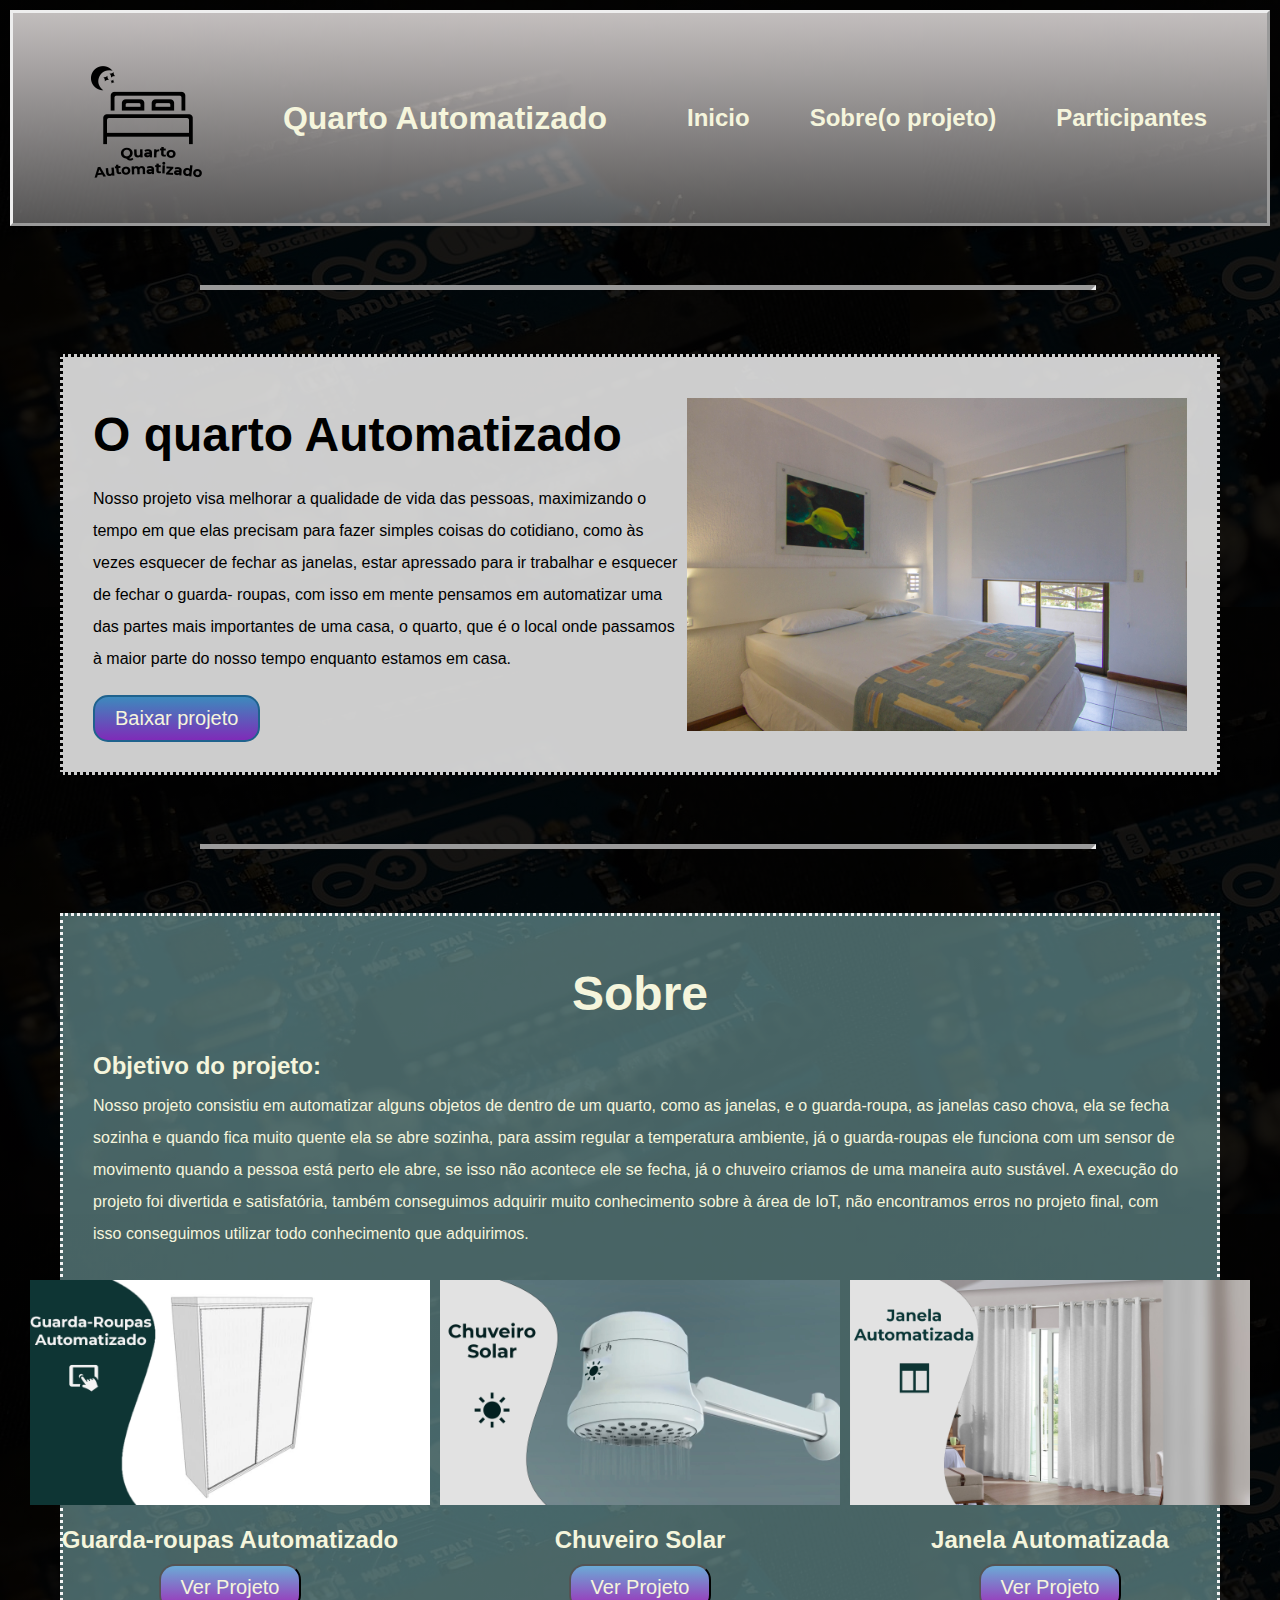
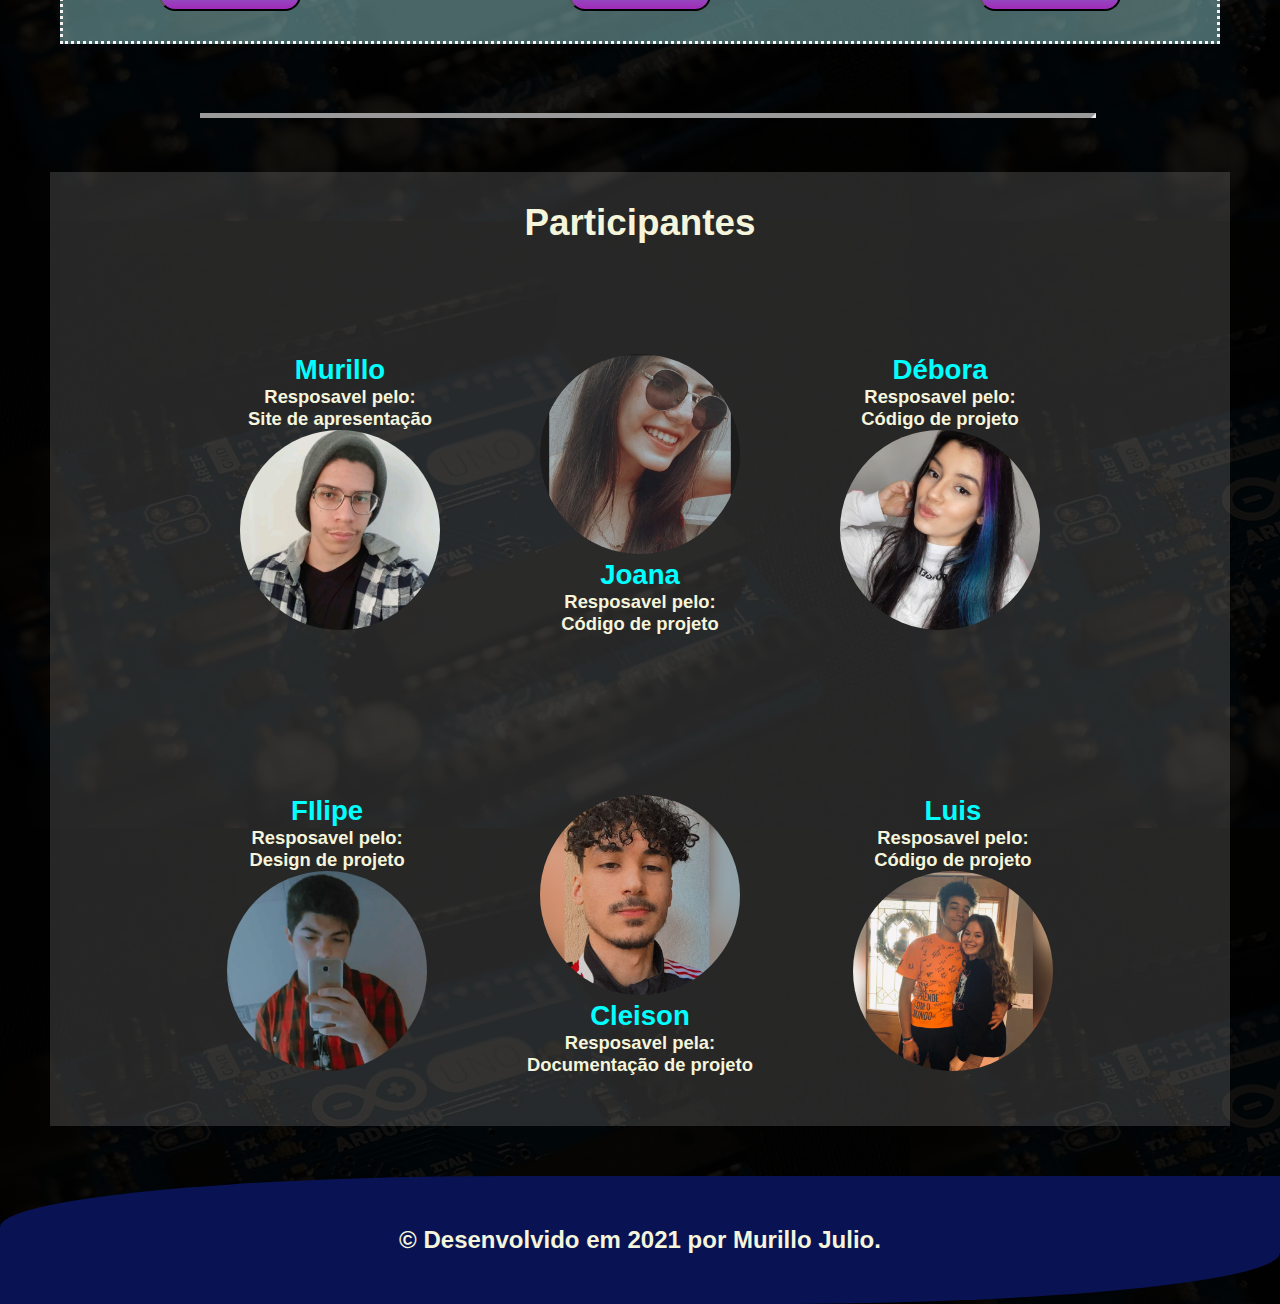
<file: index.html>
<!DOCTYPE html>
<html lang="en">
<head>
    <meta charset="UTF-8">
    <meta http-equiv="X-UA-Compatible" content="IE=edge">
    <meta name="viewport" content="width=device-width, initial-scale=1.0">
    <title>Projeto 2 semestre</title>
    <link rel="stylesheet" href="./style/style.css">
    <link rel="shortcut icon" href="./ProjetoImagens/Logo.png" type="image/x-icon">
    <link rel="stylesheet" href="./style/Responsive.css">
</head>
<body>
    <header>
        <div class="navbar">
            <img src="./ProjetoImagens/Logo.png" alt="">
            <h1>Quarto Automatizado</h1>
            <a href="index.html#inicio"><h2>Inicio</h2></a>
            <a href="index.html#sobre"><h2>Sobre(o projeto)</h2></a>
            <a href="index.html#participantes"><h2>Participantes</h2></a>
        </div>
    </header>
    
    <hr>

    <main>
        <div id="inicio">
            <div class="textos">
                <h1>O quarto Automatizado</h1>
                <p> Nosso projeto visa melhorar a qualidade de vida das pessoas, maximizando o tempo
                    em que elas precisam para fazer simples coisas do cotidiano, como às vezes esquecer
                    de fechar as janelas, estar apressado para ir trabalhar e esquecer de fechar o guarda-
                    roupas, com isso em mente pensamos em automatizar uma das partes mais
                    importantes de uma casa, o quarto, que é o local onde passamos à maior parte do
                    nosso tempo enquanto estamos em casa. </p>
                <button class="btn"><a href="./Quarto-Automatizado.zip"> Baixar projeto </a></button>
            </div>
            
            <div class="arduino">   
                <img class="quarto" src="./ProjetoImagens/ExQuarto.jpg" alt="">        
            </div>
        </div>

        <hr>

        <div id="sobre">
            <h1>Sobre</h1>
            <div class="textos">
                <h2>Objetivo do projeto: </h2>
                <p> Nosso projeto consistiu em automatizar alguns objetos de dentro de um quarto, como
                    as janelas, e o guarda-roupa, as janelas caso chova, ela se fecha sozinha e quando fica
                    muito quente ela se abre sozinha, para assim regular a temperatura ambiente, já o
                    guarda-roupas ele funciona com um sensor de movimento quando a pessoa está perto
                    ele abre, se isso não acontece ele se fecha, já o chuveiro criamos de uma maneira auto
                    sustável. A execução do projeto foi divertida e satisfatória, também conseguimos
                    adquirir muito conhecimento sobre à área de IoT, não encontramos erros no projeto
                    final, com isso conseguimos utilizar todo conhecimento que adquirimos. </p>
            </div>
            
            <div class="arduino">
                <div class="projetos">
                    <img src="./ProjetoImagens/Guarda roupas automatizado.jpg" alt="">
                    <h2>Guarda-roupas Automatizado</h2>
                    <button class="btn2"> <a href="GuardaRoupas.html">Ver Projeto </a></button>
                </div>   
                <div class="projetos">
                    <img src="./ProjetoImagens/Chuveiro 3D Thumb.jpg" alt="">
                    <h2>Chuveiro Solar</h2>
                    <button class="btn2"> <a href="chuveiro.html">Ver Projeto </a></button>
                </div>
                <div class="projetos">
                    <img src="./ProjetoImagens/Janela Automatizada.jpg" alt="">       
                    <h2>Janela Automatizada</h2>
                    <button class="btn2"> <a href="Janela.html"> Ver Projeto</a></button>
                </div>    
            </div>   
        </div>

        <hr>

        <div id="participantes">
            <h1>Participantes</h1>
            <div class="bloco1">
                <div class="murillo">
                    <h2>Murillo</h2>
                    <p>Resposavel pelo:</p>
                    <p>Site de apresentação</p>
                    
                    <img src="./imgs/Murillo.jpeg" alt="">
                </div>

                <div class="murillo">
                    
                    <img src="./imgs/Joana.jpeg" alt="">
                    <h2>Joana</h2>
                    <p>Resposavel pelo:</p>
                    <p>Código de projeto</p>
                </div>

                <div class="murillo">
                    <h2>Débora</h2>
                    <p>Resposavel pelo:</p>
                    <p>Código de projeto</p>
                    <img src="./imgs/Debora.jpg" alt="">
                    
                </div>
            </div>

            <div class="bloco2">
                <div class="murillo">
                    <h2>FIlipe</h2>
                    <p>Resposavel pelo:</p>
                    <p>Design de projeto</p>
                    <img src="./imgs/filipe.jpg" alt="">
                </div>
                <div class="murillo"> 
                    <img src="./imgs/Cleison.jpg" alt="">
                    <h2>Cleison</h2>
                    <p>Resposavel pela:</p>
                    <p>Documentação de projeto</p>
                </div>
                <div class="murillo">
                    <h2>Luis</h2>
                    <p>Resposavel pelo:</p>
                    <p>Código de projeto</p>
                    <img src="./imgs/Luis.jpg" alt=""> 
                </div>
            </div>   
        </div>
    </main>

    <footer>
        <div class="bottom-container">
            <h2 class="copyright">© Desenvolvido em 2021 por Murillo Julio.</h2>
          </div>
    </footer>
</body>
</html>
</file>
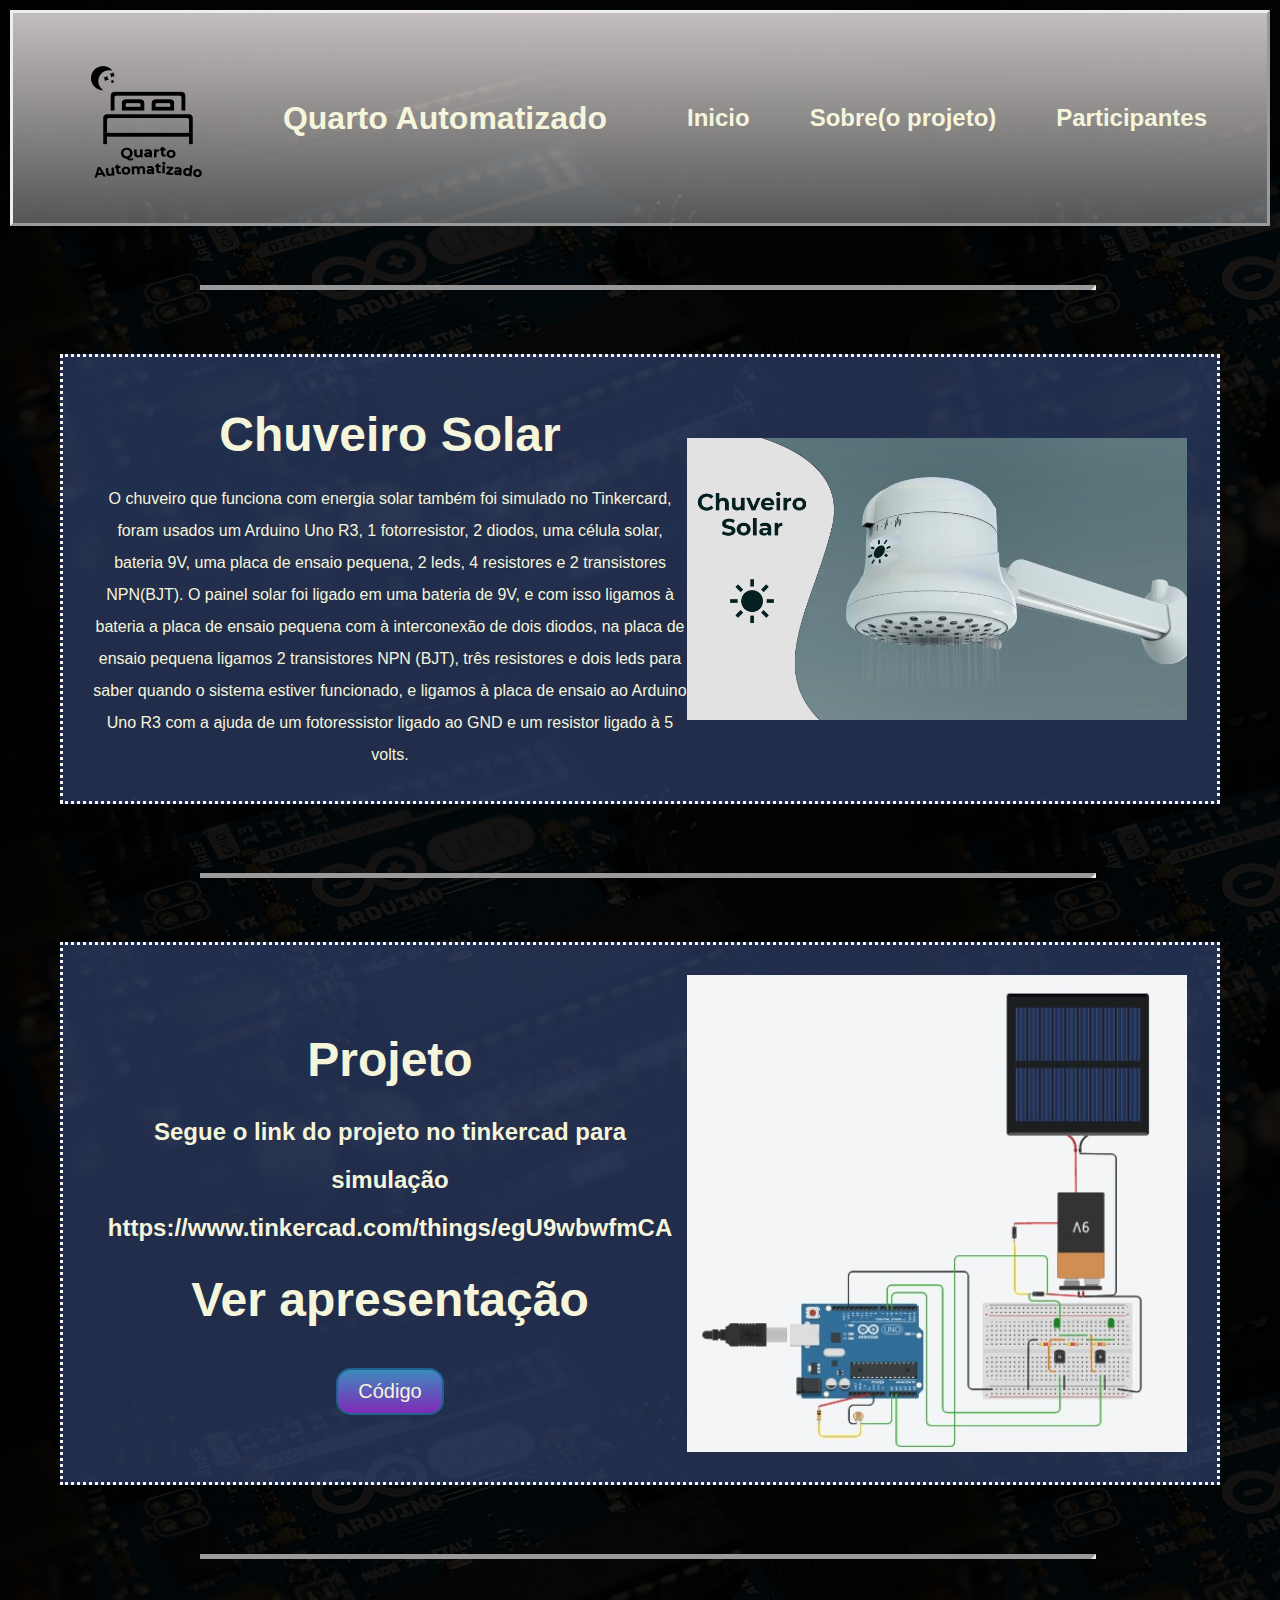
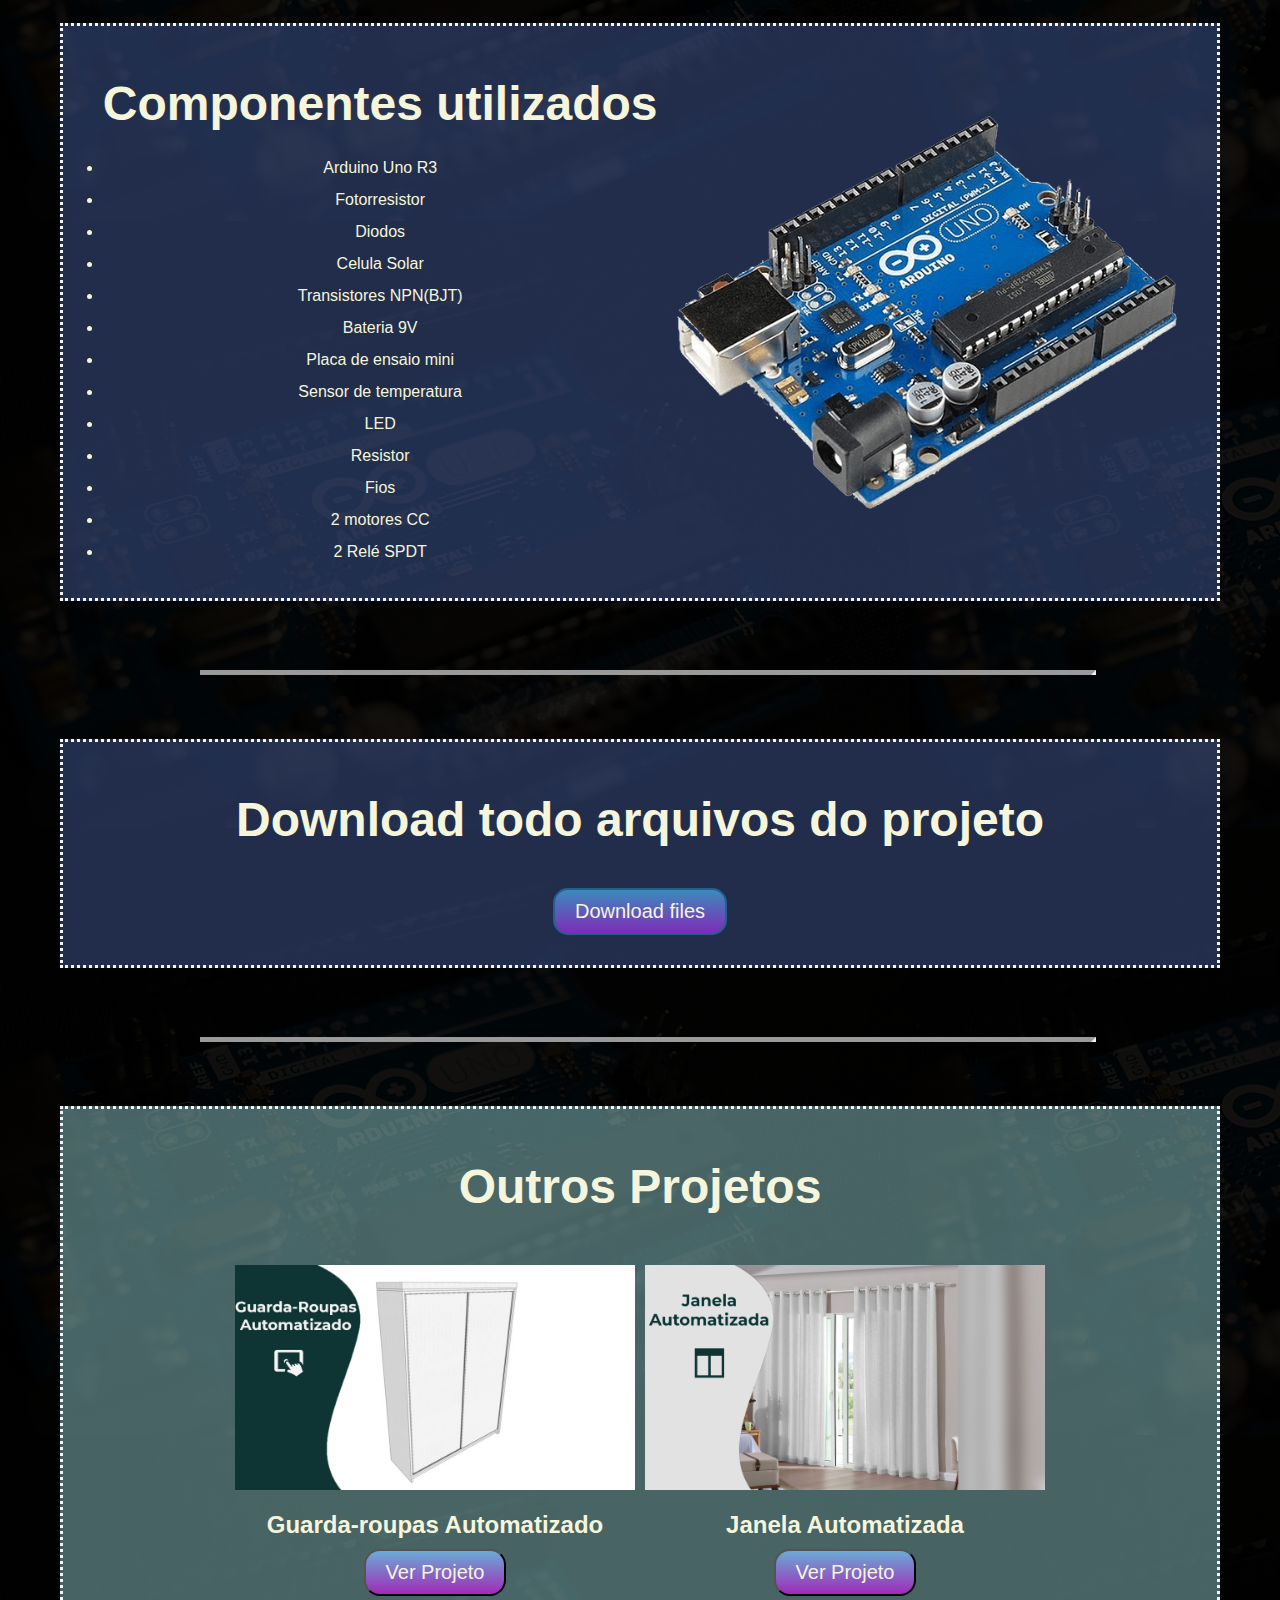
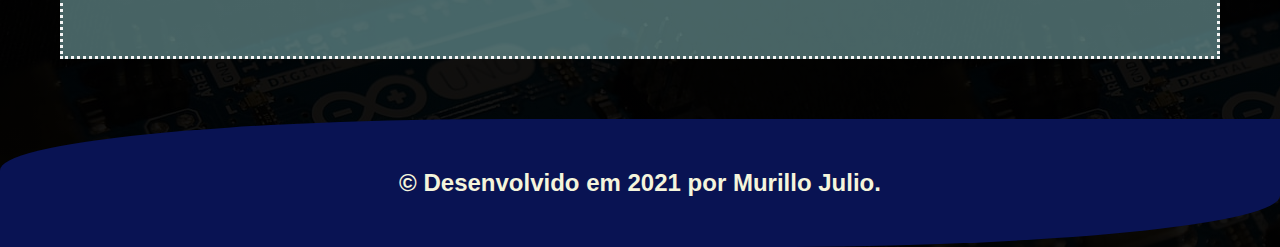
<file: chuveiro.html>
<!DOCTYPE html>
<html lang="en">
<head>
    <meta charset="UTF-8">
    <meta http-equiv="X-UA-Compatible" content="IE=edge">
    <meta name="viewport" content="width=device-width, initial-scale=1.0">
    <title>Projeto 2 semestre</title>
    <link rel="stylesheet" href="./style/chuveiro.css">
    <link rel="shortcut icon" href="./ProjetoImagens/Logo.png" type="image/x-icon">
</head>
<body>
    <header>
        <div class="navbar">
            <img src="./ProjetoImagens/Logo.png" alt="">
            <h1>Quarto Automatizado</h1>
            <a href="index.html#inicio"><h2>Inicio</h2></a>
            <a href="index.html#sobre"><h2>Sobre(o projeto)</h2></a>
            <a href="index.html#participantes"><h2>Participantes</h2></a>
        </div>
    </header>
    
    <hr>

    <main>
        <div id="inicio">
            <div class="textos">
                <h1>Chuveiro Solar</h1>
                <p> O chuveiro que funciona com energia solar também foi simulado no Tinkercard,
                    foram usados um Arduino Uno R3, 1 fotorresistor, 2 diodos, uma célula solar, bateria
                    9V, uma placa de ensaio pequena, 2 leds, 4 resistores e 2 transistores NPN(BJT). O
                    painel solar foi ligado em uma bateria de 9V, e com isso ligamos à bateria a placa de
                    ensaio pequena com à interconexão de dois diodos, na placa de ensaio pequena
                    ligamos 2 transistores NPN (BJT), três resistores e dois leds para saber quando o
                    sistema estiver funcionado, e ligamos à placa de ensaio ao Arduino Uno R3 com a
                    ajuda de um fotoressistor ligado ao GND e um resistor ligado à 5 volts. </p>
                
            </div>
            
            <div class="arduino">   
                <img class="quarto" src="./ProjetoImagens/Chuveiro 3D Thumb.jpg" alt="">        
            </div>
        </div>

        <hr>

        <div id="inicio">
            <div class="textos">
                <h1>Projeto</h1>
                <h2> Segue o link do projeto no tinkercad para simulação <a href="https://www.tinkercad.com/things/egU9wbwfmCA" target="_blank" rel="noopener noreferrer"> <p>https://www.tinkercad.com/things/egU9wbwfmCA</p> </a> </h2>
                <h1> <a href="https://www.loom.com/share/78eb177105a249f582da9c4a09a7f90e" target="_blank" rel="noopener noreferrer">Ver apresentação</a></h1>
                <button class="btn"><a href="./Chuveiro/code" target="_blank" rel="noopener noreferrer"> Código </a></button>
            </div>
            
            <div class="arduino">   
                <img class="quarto" src="./Chuveiro/circuitochuveiro.jpeg" alt="">        
            </div>
        </div>
        <hr>

        <div id="inicio">
            <div class="textos">
                <h1>Componentes utilizados</h1>
                    <ul>
                        <li>Arduino Uno R3</li>
                        <li>Fotorresistor</li>
                        <li>Diodos</li>
                        <li>Celula Solar</li>
                        <li>Transistores NPN(BJT)</li>
                        <li>Bateria 9V</li>
                        <li>Placa de ensaio mini</li>
                        <li>Sensor de temperatura</li>
                        <li>LED</li>
                        <li>Resistor</li>
                        <li>Fios</li>
                        <li>2 motores CC</li>
                        <li>2 Relé SPDT</li>
                    </ul>

            </div>
            
            <div class="arduino">   
                <img class="quarto" src="./imgs/arduino.png" alt="">        
            </div>
        </div>
        
        <hr>

        <div id="inicio">
            <div class="textos">
                <h1>Download todo arquivos do projeto</h1>
                <button class="btn"> <a href="./Chuveiro.zip" target="_blank" rel="noopener noreferrer">Download files </a></button>
            </div> 
        </div>
        <hr>
        
        <div id="sobre">
            
            <h1>Outros Projetos</h1>
            <div class="arduino">
                <div class="projetos">
                    <img src="./ProjetoImagens/Guarda roupas automatizado.jpg" alt="">
                    <h2>Guarda-roupas Automatizado</h2>
                    <button class="btn2"> <a href="./GuardaRoupas.html">Ver Projeto </a></button>
                   
                </div>   
                
                <div class="projetos">
                    
                    <img src="./ProjetoImagens/Janela Automatizada.jpg" alt="">
                    <h2>Janela Automatizada</h2>
                    <button class="btn2"> <a href="./Janela.html">Ver Projeto </a></button>
                </div>
                
                          
            </div>   
        </div>


    </main>
    
    <footer>
        <div class="bottom-container">
            <h2 class="copyright">© Desenvolvido em 2021 por Murillo Julio.</h2>
          </div>
    </footer>
</body>
</html>
</file>
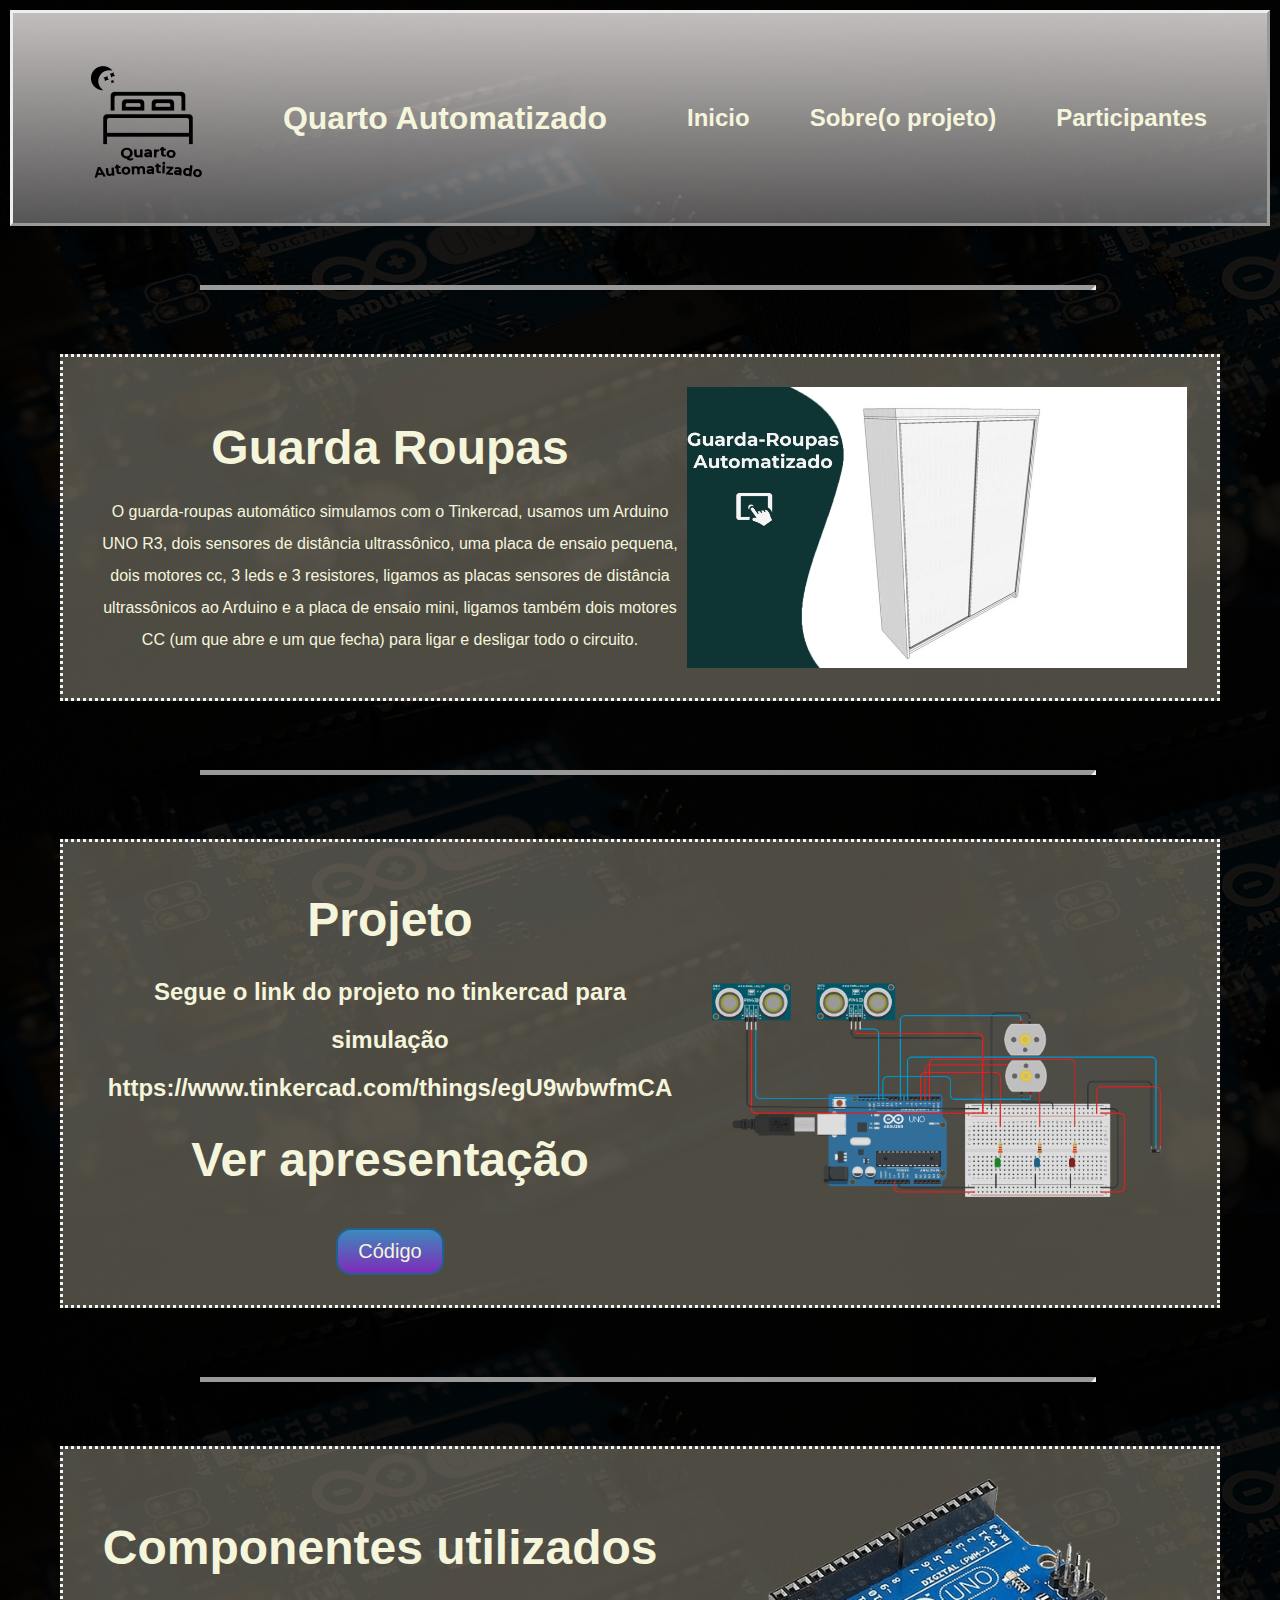
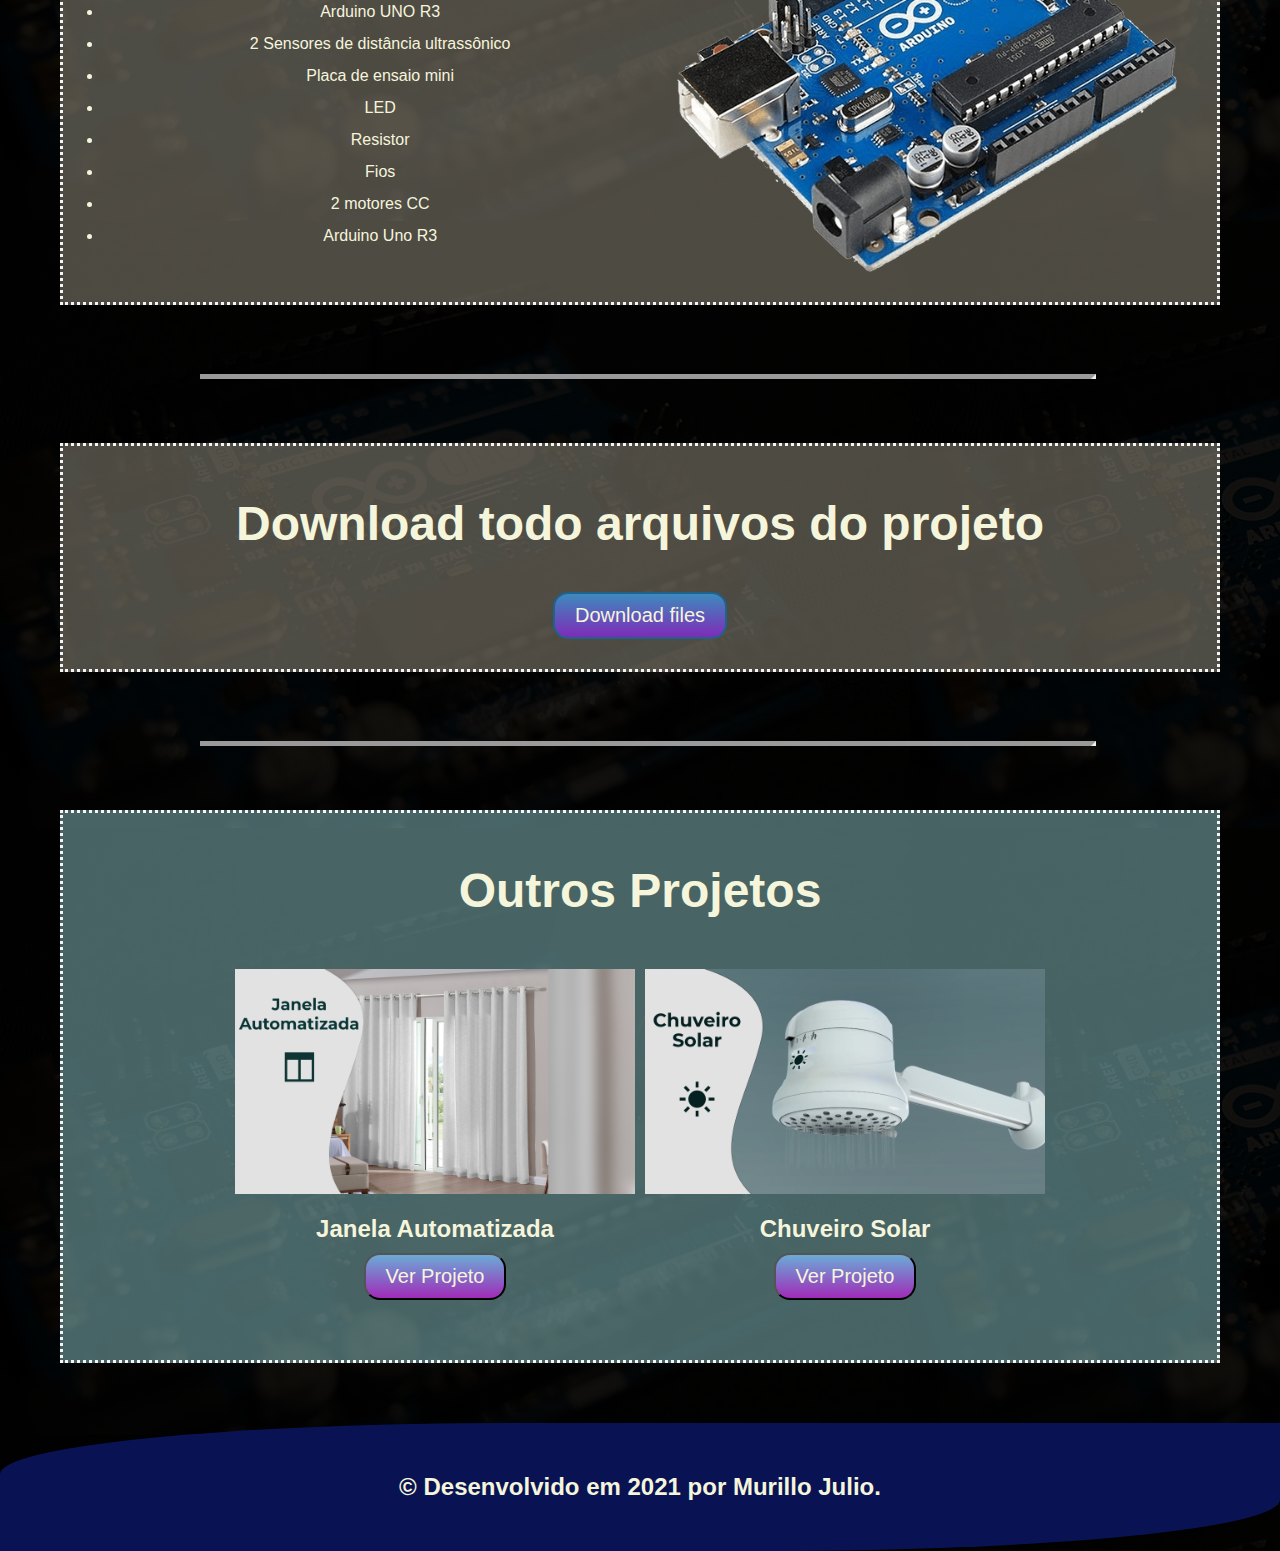
<file: GuardaRoupas.html>
<!DOCTYPE html>
<html lang="en">
<head>
    <meta charset="UTF-8">
    <meta http-equiv="X-UA-Compatible" content="IE=edge">
    <meta name="viewport" content="width=device-width, initial-scale=1.0">
    <title>Projeto 2 semestre</title>
    <link rel="stylesheet" href="./style/guardaroupa.css">
    <link rel="shortcut icon" href="./ProjetoImagens/Logo.png" type="image/x-icon">
</head>
<body>
    <header>
        <div class="navbar">
            <img src="./ProjetoImagens/Logo.png" alt="">
            <h1>Quarto Automatizado</h1>
            <a href="index.html#inicio"><h2>Inicio</h2></a>
            <a href="index.html#sobre"><h2>Sobre(o projeto)</h2></a>
            <a href="index.html#participantes"><h2>Participantes</h2></a>
        </div>
    </header>
    
    <hr>

    <main>
        <div id="inicio">
            <div class="textos">
                <h1>Guarda Roupas</h1>
                <p> O guarda-roupas automático simulamos com o Tinkercad, usamos
                    um Arduino UNO R3, dois sensores de distância ultrassônico, uma placa de ensaio
                    pequena, dois motores cc, 3 leds e 3 resistores, ligamos as placas sensores de
                    distância ultrassônicos ao Arduino e a placa de ensaio mini, ligamos também dois
                    motores CC (um que abre e um que fecha) para ligar e desligar todo o circuito. </p>
                
            </div>
            
            <div class="arduino">   
                <img class="quarto" src="./ProjetoImagens/Guarda roupas automatizado.jpg" alt="">        
            </div>
        </div>

        <hr>

        <div id="inicio">
            <div class="textos">
                <h1>Projeto</h1>
                <h2> Segue o link do projeto no tinkercad para simulação <a href="https://www.tinkercad.com/things/egU9wbwfmCA" target="_blank" rel="noopener noreferrer"> <p>https://www.tinkercad.com/things/egU9wbwfmCA</p> </a> </h2>
                <h1> <a href="https://www.loom.com/share/78eb177105a249f582da9c4a09a7f90e" target="_blank" rel="noopener noreferrer">Ver apresentação</a></h1>
                <button class="btn"><a href="./GuardaRoupa/Code" target="_blank" rel="noopener noreferrer"> Código </a></button>
            </div>
            
            <div class="arduino">   
                <img class="quarto" src="./GuardaRoupa/circuitoguardaroupa.png" alt="">        
            </div>
        </div>
        <hr>

        <div id="inicio">
            <div class="textos">
                <h1>Componentes utilizados</h1>
                    <ul>
                        <li>Arduino UNO R3</li>
                        <li>2 Sensores de distância ultrassônico</li>
                        <li>Placa de ensaio mini</li>
                        <li>LED</li>
                        <li>Resistor</li>
                        <li>Fios</li>
                        <li>2 motores CC</li>
                        <li>Arduino Uno R3</li>
                    </ul>

            </div>
            <div class="arduino">   
                <img class="quarto" src="./imgs/arduino.png" alt="">        
            </div>
        </div>
        <hr>

        <div id="inicio">
            <div class="textos">
                <h1>Download todo arquivos do projeto</h1>
                <button class="btn"> <a href="./GuardaRoupa.zip" target="_blank" rel="noopener noreferrer">Download files </a></button>
            </div> 
        </div>
        <hr>
        
        <div id="sobre">
            
            <h1>Outros Projetos</h1>
            <div class="arduino">
                <div class="projetos">
                    <img src="./ProjetoImagens/Janela Automatizada.jpg" alt="">
                    <h2>Janela Automatizada</h2>
                    <button class="btn2"> <a href="./Janela.html">Ver Projeto </a></button>
                   
                </div>   
                
                <div class="projetos">
                    
                    <img src="./ProjetoImagens/Chuveiro 3D Thumb.jpg" alt="">
                    <h2>Chuveiro Solar</h2>
                    <button class="btn2"> <a href="./chuveiro.html">Ver Projeto </a></button>
                </div>
                
                          
            </div>   
        </div>

    </main>

    <footer>
        <div class="bottom-container">
            <h2 class="copyright">© Desenvolvido em 2021 por Murillo Julio.</h2>
          </div>
    </footer>
</body>
</html>
</file>
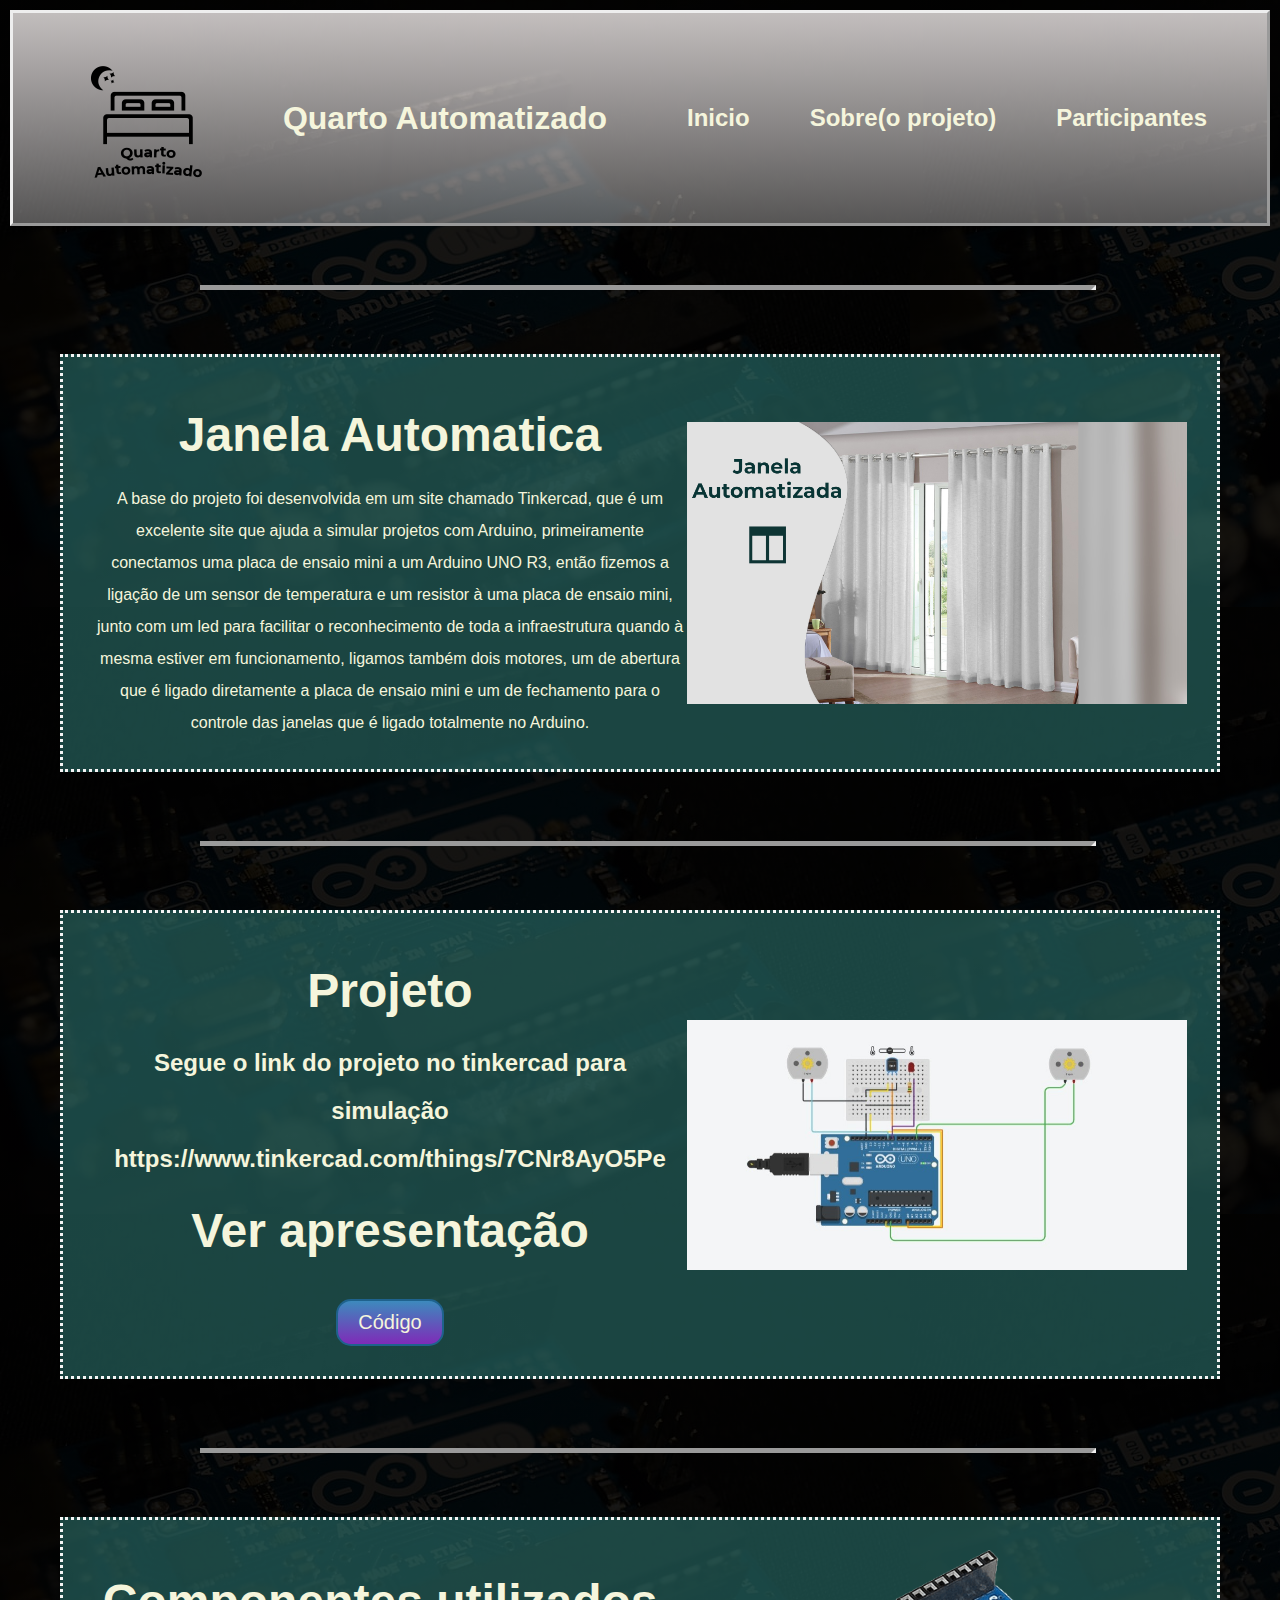
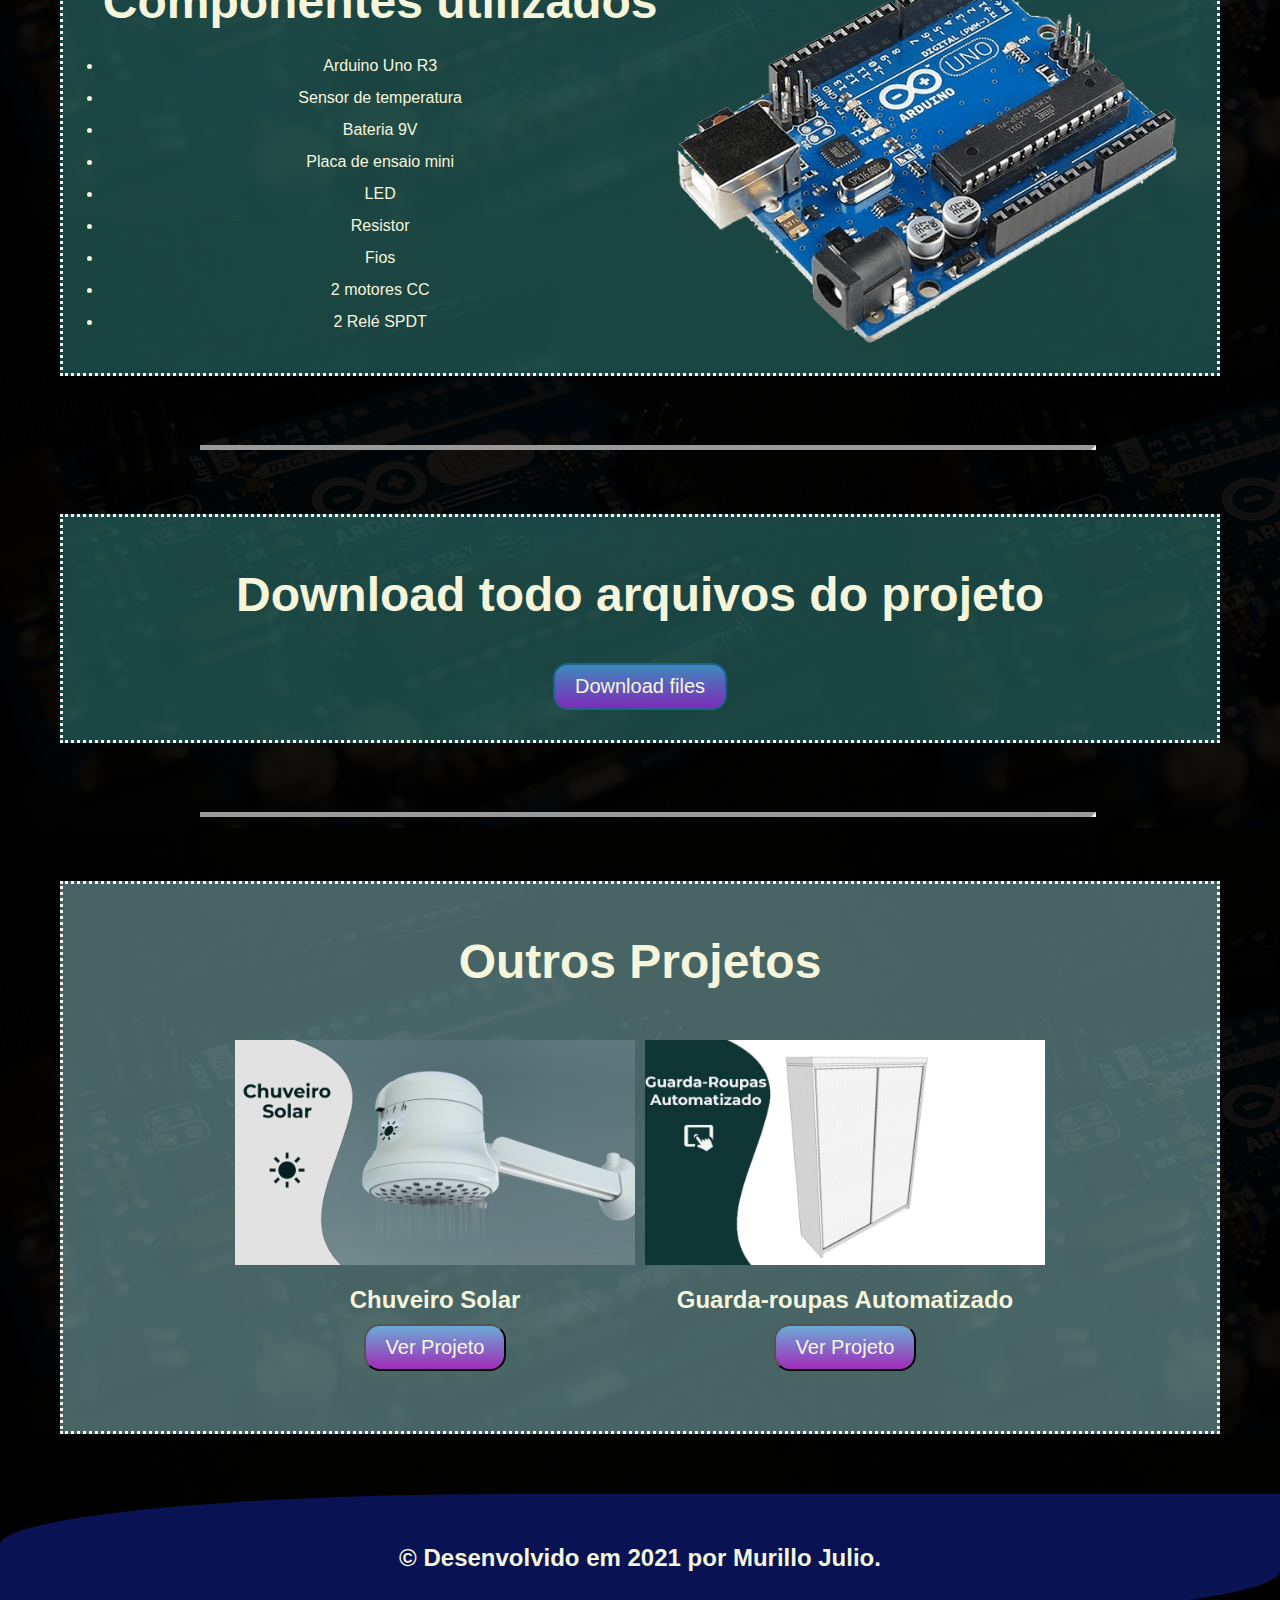
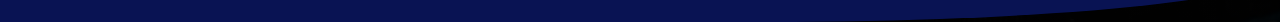
<file: Janela.html>
<!DOCTYPE html>
<html lang="en">
<head>
    <meta charset="UTF-8">
    <meta http-equiv="X-UA-Compatible" content="IE=edge">
    <meta name="viewport" content="width=device-width, initial-scale=1.0">
    <title>Projeto 2 semestre</title>
    <link rel="stylesheet" href="./style/janela.css">
    <link rel="shortcut icon" href="./ProjetoImagens/Logo.png" type="image/x-icon">
</head>
<body>
    <header>
        <div class="navbar">
            <img src="./ProjetoImagens/Logo.png" alt="">
            <h1>Quarto Automatizado</h1>
            <a href="index.html#inicio"><h2>Inicio</h2></a>
            <a href="index.html#sobre"><h2>Sobre(o projeto)</h2></a>
            <a href="index.html#participantes"><h2>Participantes</h2></a>
        </div>
    </header>
    
    <hr>

    <main>
        <div id="inicio">
            <div class="textos">
                <h1>Janela Automatica</h1>
                <p> A base do projeto foi desenvolvida em um site chamado Tinkercad, que é um
                    excelente site que ajuda a simular projetos com Arduino, primeiramente conectamos
                    uma placa de ensaio mini a um Arduino UNO R3, então fizemos a ligação de um
                    sensor de temperatura e um resistor à uma placa de ensaio mini, junto com um led
                    para facilitar o reconhecimento de toda a infraestrutura quando à mesma estiver em
                    funcionamento, ligamos também dois motores, um de abertura que é ligado
                    diretamente a placa de ensaio mini e um de fechamento para o controle das janelas
                    que é ligado totalmente no Arduino. </p>
                
            </div>
            
            <div class="arduino">   
                <img class="quarto" src="./ProjetoImagens/Janela Automatizada.jpg" alt="">        
            </div>
        </div>

        <hr>

        <div id="inicio">
            <div class="textos">
                <h1>Projeto</h1>
                <h2> Segue o link do projeto no tinkercad para simulação <a href="https://www.tinkercad.com/things/7CNr8AyO5Pe" target="_blank" rel="noopener noreferrer"> <p>https://www.tinkercad.com/things/7CNr8AyO5Pe</p> </a> </h2>
                <h1> <a href="https://www.loom.com/share/222d207460ea4be6ba07be96f665e7f6" target="_blank" rel="noopener noreferrer">Ver apresentação</a></h1>
                <button class="btn"><a href="./Janela/code" target="_blank" rel="noopener noreferrer"> Código </a></button>
            </div>
            
            <div class="arduino">   
                <img class="quarto" src="./Janela/janelaCircuito.jpeg" alt="">        
            </div>
        </div>
        <hr>

        <div id="inicio">
            <div class="textos">
                <h1>Componentes utilizados</h1>
                    <ul>
                        <li>Arduino Uno R3</li>
                        <li>Sensor de temperatura</li>
                        <li>Bateria 9V</li>
                        <li>Placa de ensaio mini</li>
                        <li>LED</li>
                        <li>Resistor</li>
                        <li>Fios</li>
                        <li>2 motores CC</li>
                        <li>2 Relé SPDT</li>
                    </ul>
                    
            </div>
            
            <div class="arduino">   
                <img class="quarto" src="./imgs/arduino.png" alt="">        
            </div>
        </div>
        <hr>

        <div id="inicio">
            <div class="textos">
                <h1>Download todo arquivos do projeto</h1>
                <button class="btn"> <a href="./Janela.zip" target="_blank" rel="noopener noreferrer"> Download files </a></button>
            </div> 
        </div>
        <hr>
        
        <div id="sobre">
            
            <h1>Outros Projetos</h1>
            <div class="arduino">

                <div class="projetos">
                    
                    <img src="./ProjetoImagens/Chuveiro 3D Thumb.jpg" alt="">
                    <h2>Chuveiro Solar</h2>
                    <button class="btn2"> <a href="./chuveiro.html">Ver Projeto</a></button>
                </div>

                <div class="projetos">
                    <img src="./ProjetoImagens/Guarda roupas automatizado.jpg" alt="">
                    <h2>Guarda-roupas Automatizado</h2>
                    <button class="btn2"> <a href="./GuardaRoupas.html">Ver Projeto </a></button>
                   
                </div>   
                              
            </div>   
        </div>


    </main>

    <footer>
        <div class="bottom-container">
            <h2 class="copyright">© Desenvolvido em 2021 por Murillo Julio.</h2>
          </div>
    </footer>
</body>
</html>
</file>
<file: style/style.css>
*{
    padding: 0;
    margin: 0;
    box-sizing: border-box;
}

body{
    background-image: linear-gradient(rgba(0, 0, 0, 0.897), rgba(0, 0, 0, 0.924)100%), url('/imgs/wallpapers-arduino.jpg');
    font-family: Arial, Helvetica, sans-serif;
    font-size: 1rem;
    color: beige;
}

.navbar{
    background-image: linear-gradient(rgba(214, 209, 209, 0.897), rgba(92, 91, 91, 0.924)100%), url('/imgs/wallpapers-arduino.jpg');
}

a{
    text-decoration: none;
    color: beige;
}

a:hover{
    color: aquamarine;
}

hr{
    border-bottom: 0;
    border-width: 5px;
    width: 70%;
    color: white;
    display: inline-block;
    margin-left: 200px;
}

header .navbar{
    display: flex;
    justify-content: space-around;
    padding: 30px;
    margin: 10px;
    align-items: center;

    border-style: outset;

    margin-bottom: 50px;
}

header .navbar h1{
    margin-right: 20px;
}


main #inicio{
    display: flex;
    flex-direction: row;
    justify-content: space-around;
    align-items: center;

    background-color: #eeeeeedc;
    margin: 60px;
    padding: 30px;
    color: black;
    line-height: 2;
    border: dotted rgb(0, 0, 0) 3px;
}

#inicio h1{
    font-size: 3rem;
}


.quarto{
    width: 500px;
}

main #sobre{
    display: flex;
    flex-direction: column;
    justify-content: space-around;
    align-items: center;

    background-color: #b2f9fc65;
    margin: 60px;
    padding: 30px;
    
    line-height: 2;
    border: dotted whitesmoke 3px;
}


main #sobre img{
    width: 400px;
}

.arduino{
    display: flex;
    flex-direction: row;
    text-align: center;
}

.projetos{
    margin-top: 30px;
    margin-right: 5px;
    margin-left: 5px;
}


#sobre h1{
    font-size: 3rem;
}


#participantes h2{
    color: aqua;
    
}

#participantes img{
    border-radius: 50%;
}

#participantes{
    margin: 50px;
}

#participantes{
    font-size: 1.15rem;
    text-align: center;
    display: flex;
    flex-direction: column;
    justify-content: center;
    align-items: center;
    background-color: #d5d5d52d;
    padding-top: 30px;
}


.bloco1{
    display: flex;
    justify-content: space-around;
    align-items: center;
    margin: 60px;
    text-align: center;
    font-weight: bold;
}


.bloco2{
    display: flex;
    justify-content: space-around;
    align-items: center;
    text-align: center;
    font-weight: bold;
}

.murillo img{
    width: 200px;
    align-items: center; 
}


.murillo{
    padding: 50px;
}



.bottom-container{
    display: flex;
    justify-content: center;
    align-items: center;
    background-color: #091353;
    padding: 50px;
    border-bottom-right-radius: 40%;
    border-top-left-radius: 40%;
}




.btn {
    background: #3d8abd;
    background-image: -webkit-linear-gradient(top, #3d8abd, #7f2bb8);
    background-image: -moz-linear-gradient(top, #3d8abd, #7f2bb8);
    background-image: -ms-linear-gradient(top, #3d8abd, #7f2bb8);
    background-image: -o-linear-gradient(top, #3d8abd, #7f2bb8);
    background-image: linear-gradient(to bottom, #3d8abd, #7f2bb8);
    -webkit-border-radius: 15;
    -moz-border-radius: 15;
    border-radius: 15px;
    font-family: Arial;
    color: #ffffff;
    font-size: 20px;
    padding: 10px 20px 10px 20px;
    border: solid #1f628d 2px;
    text-decoration: none;
    margin-top: 20px;
  }
  
  .btn:hover {
    background: #972bc2;
    background-image: -webkit-linear-gradient(top, #972bc2, #27a3f0);
    background-image: -moz-linear-gradient(top, #972bc2, #27a3f0);
    background-image: -ms-linear-gradient(top, #972bc2, #27a3f0);
    background-image: -o-linear-gradient(top, #972bc2, #27a3f0);
    background-image: linear-gradient(to bottom, #972bc2, #27a3f0);
    text-decoration: none;
  }


  .btn2 {
    background: #6babd6;
    background-image: -webkit-linear-gradient(top, #6babd6, #a02bb8);
    background-image: -moz-linear-gradient(top, #6babd6, #a02bb8);
    background-image: -ms-linear-gradient(top, #6babd6, #a02bb8);
    background-image: -o-linear-gradient(top, #6babd6, #a02bb8);
    background-image: linear-gradient(to bottom, #6babd6, #a02bb8);
    -webkit-border-radius: 16;
    -moz-border-radius: 16;
    border-radius: 16px;
    font-family: Arial;
    color: #ffffff;
    font-size: 20px;
    padding: 10px 20px 10px 20px;
    text-decoration: none;
  }
  
  .btn2:hover {
    background: #a02bb8;
    background-image: -webkit-linear-gradient(top, #a02bb8, #6babd6);
    background-image: -moz-linear-gradient(top, #a02bb8, #6babd6);
    background-image: -ms-linear-gradient(top, #a02bb8, #6babd6);
    background-image: -o-linear-gradient(top, #a02bb8, #6babd6);
    background-image: linear-gradient(to bottom, #a02bb8, #6babd6);
    text-decoration: none;
  }
</file>
<file: style/Responsive.css>
@media screen and (max-width: 700px) {
    
    .navbar{}
    

}
</file>
<file: style/chuveiro.css>
#inicio .textos{
    text-align: center;
}

.projetos{
    margin: 30px;
}

*{
    padding: 0;
    margin: 0;
    box-sizing: border-box;
}

body{
    background-image: linear-gradient(rgba(0, 0, 0, 0.897), rgba(0, 0, 0, 0.924)100%), url('/imgs/wallpapers-arduino.jpg');
    font-family: Arial, Helvetica, sans-serif;
    font-size: 1rem;
    color: beige;
}

.navbar{
    background-image: linear-gradient(rgba(214, 209, 209, 0.897), rgba(92, 91, 91, 0.924)100%), url('/imgs/wallpapers-arduino.jpg');
}

a{
    text-decoration: none;
    color: beige;
}

a:hover{
    color: aquamarine;
}

hr{
    border-bottom: 0;
    border-width: 5px;
    width: 70%;
    color: white;
    display: inline-block;
    margin-left: 200px;
}

header .navbar{
    display: flex;
    justify-content: space-around;
    padding: 30px;
    margin: 10px;
    align-items: center;

    border-style: outset;

    margin-bottom: 50px;
}

header .navbar h1{
    margin-right: 20px;
}


main #inicio{
    display: flex;
    flex-direction: row;
    justify-content: space-around;
    align-items: center;

    background-color: #3c51868e;
    margin: 60px;
    padding: 30px;
    
    line-height: 2;
    border: dotted whitesmoke 3px;
}

#inicio h1{
    font-size: 3rem;
}


.quarto{
    width: 500px;
}

main #sobre{
    display: flex;
    flex-direction: column;
    justify-content: space-around;
    align-items: center;

    background-color: #b2f9fc65;
    margin: 60px;
    padding: 30px;
    
    line-height: 2;
    border: dotted whitesmoke 3px;
}


main #sobre img{
    width: 400px;
}

.arduino{
    display: flex;
    flex-direction: row;
    text-align: center;
}

.projetos{
    margin-top: 30px;
    margin-right: 5px;
    margin-left: 5px;
}


#sobre h1{
    font-size: 3rem;
}


#participantes h2{
    color: aqua;
    
}

#participantes img{
    border-radius: 50%;
}

#participantes{
    margin: 50px;
}

#participantes{
    font-size: 1.15rem;
    text-align: center;
    display: flex;
    flex-direction: column;
    justify-content: center;
    align-items: center;
    background-color: #d5d5d52d;
    padding-top: 30px;
}


.bloco1{
    display: flex;
    justify-content: space-around;
    align-items: center;
    margin: 60px;
    text-align: center;
    font-weight: bold;
}


.bloco2{
    display: flex;
    justify-content: space-around;
    align-items: center;
    text-align: center;
    font-weight: bold;
}

.murillo img{
    width: 200px;
    align-items: center; 
}


.murillo{
    padding: 50px;
}



.bottom-container{
    display: flex;
    justify-content: center;
    align-items: center;
    background-color: #091353;
    padding: 50px;
    border-bottom-right-radius: 40%;
    border-top-left-radius: 40%;
}




.btn {
    background: #3d8abd;
    background-image: -webkit-linear-gradient(top, #3d8abd, #7f2bb8);
    background-image: -moz-linear-gradient(top, #3d8abd, #7f2bb8);
    background-image: -ms-linear-gradient(top, #3d8abd, #7f2bb8);
    background-image: -o-linear-gradient(top, #3d8abd, #7f2bb8);
    background-image: linear-gradient(to bottom, #3d8abd, #7f2bb8);
    -webkit-border-radius: 15;
    -moz-border-radius: 15;
    border-radius: 15px;
    font-family: Arial;
    color: #ffffff;
    font-size: 20px;
    padding: 10px 20px 10px 20px;
    border: solid #1f628d 2px;
    text-decoration: none;
    margin-top: 20px;
  }
  
  .btn:hover {
    background: #972bc2;
    background-image: -webkit-linear-gradient(top, #972bc2, #27a3f0);
    background-image: -moz-linear-gradient(top, #972bc2, #27a3f0);
    background-image: -ms-linear-gradient(top, #972bc2, #27a3f0);
    background-image: -o-linear-gradient(top, #972bc2, #27a3f0);
    background-image: linear-gradient(to bottom, #972bc2, #27a3f0);
    text-decoration: none;
  }


  .btn2 {
    background: #6babd6;
    background-image: -webkit-linear-gradient(top, #6babd6, #a02bb8);
    background-image: -moz-linear-gradient(top, #6babd6, #a02bb8);
    background-image: -ms-linear-gradient(top, #6babd6, #a02bb8);
    background-image: -o-linear-gradient(top, #6babd6, #a02bb8);
    background-image: linear-gradient(to bottom, #6babd6, #a02bb8);
    -webkit-border-radius: 16;
    -moz-border-radius: 16;
    border-radius: 16px;
    font-family: Arial;
    color: #ffffff;
    font-size: 20px;
    padding: 10px 20px 10px 20px;
    text-decoration: none;
  }
  
  .btn2:hover {
    background: #a02bb8;
    background-image: -webkit-linear-gradient(top, #a02bb8, #6babd6);
    background-image: -moz-linear-gradient(top, #a02bb8, #6babd6);
    background-image: -ms-linear-gradient(top, #a02bb8, #6babd6);
    background-image: -o-linear-gradient(top, #a02bb8, #6babd6);
    background-image: linear-gradient(to bottom, #a02bb8, #6babd6);
    text-decoration: none;
  }
</file>
<file: style/guardaroupa.css>
#inicio .textos{
    text-align: center;
}

.projetos{
    margin: 30px;
}

*{
    padding: 0;
    margin: 0;
    box-sizing: border-box;
}

body{
    background-image: linear-gradient(rgba(0, 0, 0, 0.897), rgba(0, 0, 0, 0.924)100%), url('/imgs/wallpapers-arduino.jpg');
    font-family: Arial, Helvetica, sans-serif;
    font-size: 1rem;
    color: beige;
}

.navbar{
    background-image: linear-gradient(rgba(214, 209, 209, 0.897), rgba(92, 91, 91, 0.924)100%), url('/imgs/wallpapers-arduino.jpg');
}

a{
    text-decoration: none;
    color: beige;
}

a:hover{
    color: aquamarine;
}

hr{
    border-bottom: 0;
    border-width: 5px;
    width: 70%;
    color: white;
    display: inline-block;
    margin-left: 200px;
}

header .navbar{
    display: flex;
    justify-content: space-around;
    padding: 30px;
    margin: 10px;
    align-items: center;

    border-style: outset;

    margin-bottom: 50px;
}

header .navbar h1{
    margin-right: 20px;
}


main #inicio{
    display: flex;
    flex-direction: row;
    justify-content: space-around;
    align-items: center;

    background-color: #9a948380;
    margin: 60px;
    padding: 30px;
    
    line-height: 2;
    border: dotted whitesmoke 3px;
}

#inicio h1{
    font-size: 3rem;
}


.quarto{
    width: 500px;
}

main #sobre{
    display: flex;
    flex-direction: column;
    justify-content: space-around;
    align-items: center;

    background-color: #b2f9fc65;
    margin: 60px;
    padding: 30px;
    
    line-height: 2;
    border: dotted whitesmoke 3px;
}


main #sobre img{
    width: 400px;
}

.arduino{
    display: flex;
    flex-direction: row;
    text-align: center;
}

.projetos{
    margin-top: 30px;
    margin-right: 5px;
    margin-left: 5px;
}


#sobre h1{
    font-size: 3rem;
}


#participantes h2{
    color: aqua;
    
}

#participantes img{
    border-radius: 50%;
}

#participantes{
    margin: 50px;
}

#participantes{
    font-size: 1.15rem;
    text-align: center;
    display: flex;
    flex-direction: column;
    justify-content: center;
    align-items: center;
    background-color: #d5d5d52d;
    padding-top: 30px;
}


.bloco1{
    display: flex;
    justify-content: space-around;
    align-items: center;
    margin: 60px;
    text-align: center;
    font-weight: bold;
}


.bloco2{
    display: flex;
    justify-content: space-around;
    align-items: center;
    text-align: center;
    font-weight: bold;
}

.murillo img{
    width: 200px;
    align-items: center; 
}


.murillo{
    padding: 50px;
}



.bottom-container{
    display: flex;
    justify-content: center;
    align-items: center;
    background-color: #091353;
    padding: 50px;
    border-bottom-right-radius: 40%;
    border-top-left-radius: 40%;
}




.btn {
    background: #3d8abd;
    background-image: -webkit-linear-gradient(top, #3d8abd, #7f2bb8);
    background-image: -moz-linear-gradient(top, #3d8abd, #7f2bb8);
    background-image: -ms-linear-gradient(top, #3d8abd, #7f2bb8);
    background-image: -o-linear-gradient(top, #3d8abd, #7f2bb8);
    background-image: linear-gradient(to bottom, #3d8abd, #7f2bb8);
    -webkit-border-radius: 15;
    -moz-border-radius: 15;
    border-radius: 15px;
    font-family: Arial;
    color: #ffffff;
    font-size: 20px;
    padding: 10px 20px 10px 20px;
    border: solid #1f628d 2px;
    text-decoration: none;
    margin-top: 20px;
  }
  
  .btn:hover {
    background: #972bc2;
    background-image: -webkit-linear-gradient(top, #972bc2, #27a3f0);
    background-image: -moz-linear-gradient(top, #972bc2, #27a3f0);
    background-image: -ms-linear-gradient(top, #972bc2, #27a3f0);
    background-image: -o-linear-gradient(top, #972bc2, #27a3f0);
    background-image: linear-gradient(to bottom, #972bc2, #27a3f0);
    text-decoration: none;
  }


  .btn2 {
    background: #6babd6;
    background-image: -webkit-linear-gradient(top, #6babd6, #a02bb8);
    background-image: -moz-linear-gradient(top, #6babd6, #a02bb8);
    background-image: -ms-linear-gradient(top, #6babd6, #a02bb8);
    background-image: -o-linear-gradient(top, #6babd6, #a02bb8);
    background-image: linear-gradient(to bottom, #6babd6, #a02bb8);
    -webkit-border-radius: 16;
    -moz-border-radius: 16;
    border-radius: 16px;
    font-family: Arial;
    color: #ffffff;
    font-size: 20px;
    padding: 10px 20px 10px 20px;
    text-decoration: none;
  }
  
  .btn2:hover {
    background: #a02bb8;
    background-image: -webkit-linear-gradient(top, #a02bb8, #6babd6);
    background-image: -moz-linear-gradient(top, #a02bb8, #6babd6);
    background-image: -ms-linear-gradient(top, #a02bb8, #6babd6);
    background-image: -o-linear-gradient(top, #a02bb8, #6babd6);
    background-image: linear-gradient(to bottom, #a02bb8, #6babd6);
    text-decoration: none;
  }
</file>
<file: style/janela.css>
#inicio .textos{
    text-align: center;
}

.projetos{
    margin: 30px;
}

*{
    padding: 0;
    margin: 0;
    box-sizing: border-box;
}

body{
    background-image: linear-gradient(rgba(0, 0, 0, 0.897), rgba(0, 0, 0, 0.924)100%), url('/imgs/wallpapers-arduino.jpg');
    font-family: Arial, Helvetica, sans-serif;
    font-size: 1rem;
    color: beige;
}

.navbar{
    background-image: linear-gradient(rgba(214, 209, 209, 0.897), rgba(92, 91, 91, 0.924)100%), url('/imgs/wallpapers-arduino.jpg');
}

a{
    text-decoration: none;
    color: beige;
}

a:hover{
    color: aquamarine;
}

hr{
    border-bottom: 0;
    border-width: 5px;
    width: 70%;
    color: white;
    display: inline-block;
    margin-left: 200px;
}

header .navbar{
    display: flex;
    justify-content: space-around;
    padding: 30px;
    margin: 10px;
    align-items: center;

    border-style: outset;

    margin-bottom: 50px;
}

header .navbar h1{
    margin-right: 20px;
}


main #inicio{
    display: flex;
    flex-direction: row;
    justify-content: space-around;
    align-items: center;

    background-color: #368b857c;
    margin: 60px;
    padding: 30px;
    
    line-height: 2;
    border: dotted whitesmoke 3px;
}

#inicio h1{
    font-size: 3rem;
}


.quarto{
    width: 500px;
}

main #sobre{
    display: flex;
    flex-direction: column;
    justify-content: space-around;
    align-items: center;

    background-color: #b2f9fc65;
    margin: 60px;
    padding: 30px;
    
    line-height: 2;
    border: dotted whitesmoke 3px;
}


main #sobre img{
    width: 400px;
}

.arduino{
    display: flex;
    flex-direction: row;
    text-align: center;
}

.projetos{
    margin-top: 30px;
    margin-right: 5px;
    margin-left: 5px;
}


#sobre h1{
    font-size: 3rem;
}


#participantes h2{
    color: aqua;
    
}

#participantes img{
    border-radius: 50%;
}

#participantes{
    margin: 50px;
}

#participantes{
    font-size: 1.15rem;
    text-align: center;
    display: flex;
    flex-direction: column;
    justify-content: center;
    align-items: center;
    background-color: #d5d5d52d;
    padding-top: 30px;
}


.bloco1{
    display: flex;
    justify-content: space-around;
    align-items: center;
    margin: 60px;
    text-align: center;
    font-weight: bold;
}


.bloco2{
    display: flex;
    justify-content: space-around;
    align-items: center;
    text-align: center;
    font-weight: bold;
}

.murillo img{
    width: 200px;
    align-items: center; 
}


.murillo{
    padding: 50px;
}



.bottom-container{
    display: flex;
    justify-content: center;
    align-items: center;
    background-color: #091353;
    padding: 50px;
    border-bottom-right-radius: 40%;
    border-top-left-radius: 40%;
}




.btn {
    background: #3d8abd;
    background-image: -webkit-linear-gradient(top, #3d8abd, #7f2bb8);
    background-image: -moz-linear-gradient(top, #3d8abd, #7f2bb8);
    background-image: -ms-linear-gradient(top, #3d8abd, #7f2bb8);
    background-image: -o-linear-gradient(top, #3d8abd, #7f2bb8);
    background-image: linear-gradient(to bottom, #3d8abd, #7f2bb8);
    -webkit-border-radius: 15;
    -moz-border-radius: 15;
    border-radius: 15px;
    font-family: Arial;
    color: #ffffff;
    font-size: 20px;
    padding: 10px 20px 10px 20px;
    border: solid #1f628d 2px;
    text-decoration: none;
    margin-top: 20px;
  }
  
  .btn:hover {
    background: #972bc2;
    background-image: -webkit-linear-gradient(top, #972bc2, #27a3f0);
    background-image: -moz-linear-gradient(top, #972bc2, #27a3f0);
    background-image: -ms-linear-gradient(top, #972bc2, #27a3f0);
    background-image: -o-linear-gradient(top, #972bc2, #27a3f0);
    background-image: linear-gradient(to bottom, #972bc2, #27a3f0);
    text-decoration: none;
  }


  .btn2 {
    background: #6babd6;
    background-image: -webkit-linear-gradient(top, #6babd6, #a02bb8);
    background-image: -moz-linear-gradient(top, #6babd6, #a02bb8);
    background-image: -ms-linear-gradient(top, #6babd6, #a02bb8);
    background-image: -o-linear-gradient(top, #6babd6, #a02bb8);
    background-image: linear-gradient(to bottom, #6babd6, #a02bb8);
    -webkit-border-radius: 16;
    -moz-border-radius: 16;
    border-radius: 16px;
    font-family: Arial;
    color: #ffffff;
    font-size: 20px;
    padding: 10px 20px 10px 20px;
    text-decoration: none;
  }
  
  .btn2:hover {
    background: #a02bb8;
    background-image: -webkit-linear-gradient(top, #a02bb8, #6babd6);
    background-image: -moz-linear-gradient(top, #a02bb8, #6babd6);
    background-image: -ms-linear-gradient(top, #a02bb8, #6babd6);
    background-image: -o-linear-gradient(top, #a02bb8, #6babd6);
    background-image: linear-gradient(to bottom, #a02bb8, #6babd6);
    text-decoration: none;
  }
</file>
